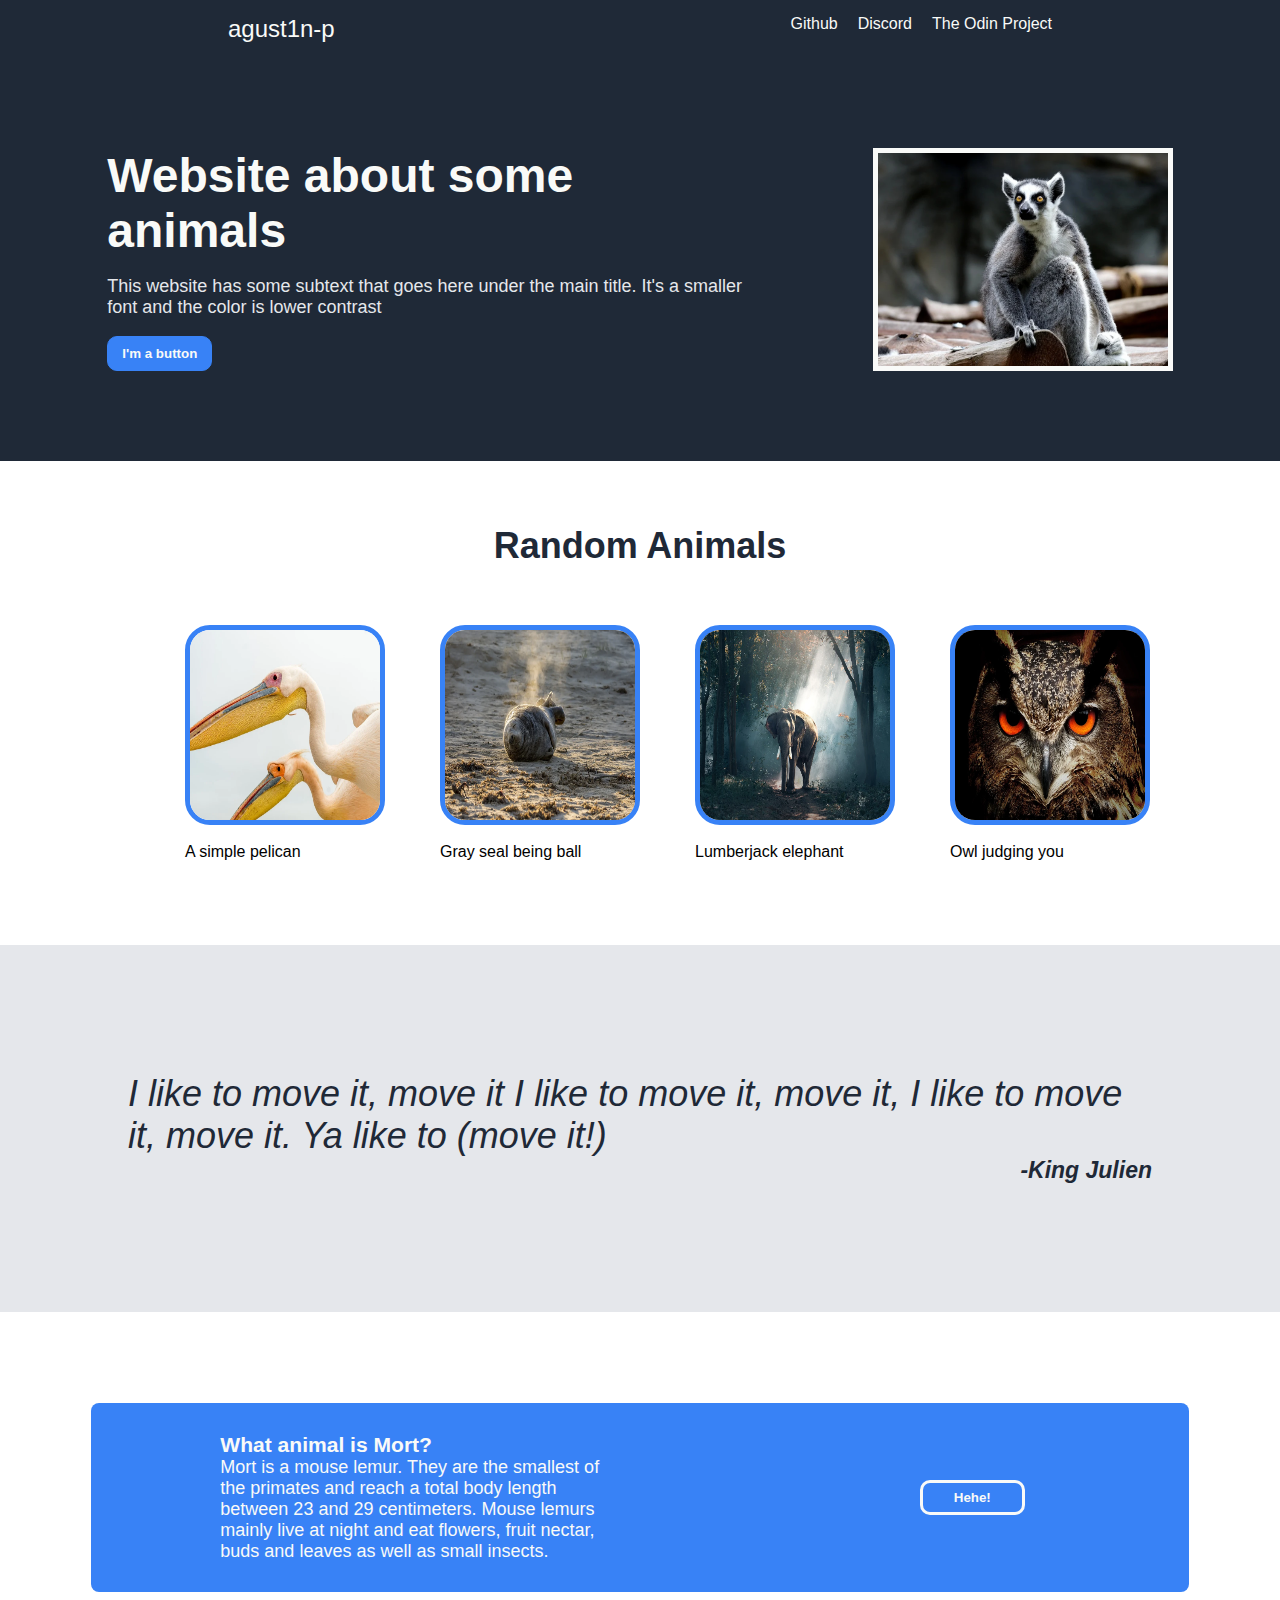
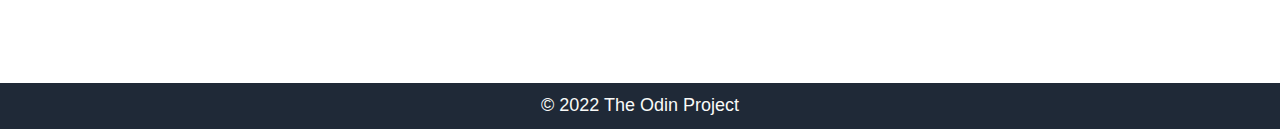
<file: index.html>
<!DOCTYPE html>
<html lang="en">

<head>
  <meta charset="UTF-8">
  <meta http-equiv="X-UA-Compatible" content="IE=edge">
  <meta name="viewport" content="width=device-width, initial-scale=1.0">
  <link rel="stylesheet" href="style.css">
  <title>Landing Page</title>
</head>

<body>

  <!--Header part-->

  <header>
    <div class="logo">agust1n-p</div>
    <nav class="links">
      <ul>
        <li><a href="https://github.com/agust1n-p/landing-page">Github</a></li>
        <li><a href="">Discord</a></li>
        <li><a href="https://www.theodinproject.com/">The Odin Project</a></li>
      </ul>
    </nav>
  </header>

  <!--Hero part-->

  <div class="hero">
    <div class="hero-left">

      <h1>Website about some animals</h1>
      <div class="subtext">
        <p>This website has some subtext that goes here under the main title. It's a smaller font and the color is lower
          contrast</p>
      </div>
      <div class="header-signup">
        <button><a href="pages/get_out.html">I'm a
            button</a></button>
      </div>
    </div>
    <div class="hero-right ">
      <img class="image" src="images/lemur.webp" alt="King Julien">
    </div>
  </div>

  <!--Main part-->

  <main>

    <!--Info-->

    <div class="info">
      <h2>Random Animals</h2>
      <div class="animals">
        <div class="images">
          <img src="images/pelican.webp" alt="Pelican">
          <p>A simple pelican</p>
        </div>
        <div class="images">
          <img src="images/grey-seal.webp" alt="Grey Seal">
          <p>Gray seal being ball</p>
        </div>
        <div class="images">
          <img src="images/elephant.webp" alt="Elephant">
          <p>Lumberjack elephant</p>
        </div>
        <div class="images">
          <img src="images/owl.webp" alt="Owl">
          <p>Owl judging you</p>
        </div>
      </div>
    </div>

    <!--Author-->

    <div class="author">
      <div class="content-author">
        <p class="p-one">I like to move it, move it
          I like to move it, move it,
          I like to move it, move it.
          Ya like to (move it!)</p>
        <div class="thor">
          <p>-King Julien</p>
        </div>

      </div>
    </div>

    <!--Card-->

    <div class="card">

      <div class="content">
        <div class="c-left">
          <h3>What animal is Mort?</h3>
          <p>Mort is a mouse lemur. They are the smallest of the primates and reach a total body length between 23 and
            29
            centimeters. Mouse lemurs mainly live at night and eat flowers, fruit nectar, buds and leaves as well as
            small insects.</p>
        </div>
        <div class="c-right">
          <button><a
              href="https://www.lyricsondemand.com/k/kingjulianlyrics/iliketomoveitmoveitlyrics.html">Hehe!</a></button>
        </div>
      </div>

    </div>
  </main>

  <!--Footer part-->

  <footer>
    © 2022 The Odin Project
  </footer>





</body>

</html>
</file>
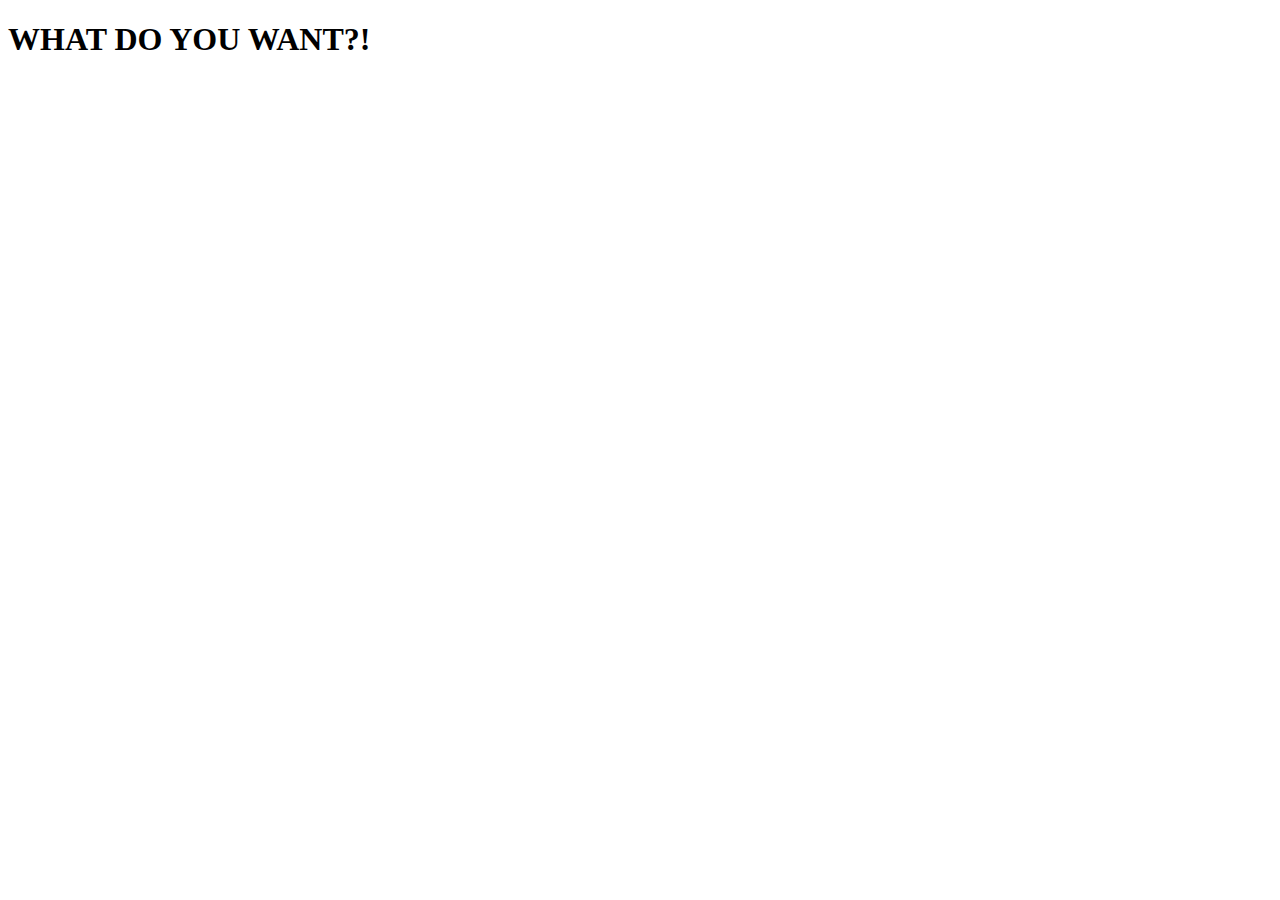
<file: pages/get_out.html>
<!DOCTYPE html>
<html lang="en">

<head>
  <meta charset="UTF-8">
  <meta http-equiv="X-UA-Compatible" content="IE=edge">
  <meta name="viewport" content="width=device-width, initial-scale=1.0">
  <title>GET OUT</title>
</head>

<body>
  <H1>WHAT DO YOU WANT?!</H1>
</body>

</html>
</file>
<file: style.css>
* {
  margin: 0;
  padding: 0;
  font-family: Roboto, sans-serif;
  box-sizing: border-box;
}

body {
  height: 100vh;
  width: 100%;
  display: flex;
  flex-direction: column;
  text-align: center;
}

/*Header part*/

header {
  height: auto;
  width: 100%;
  display: flex;
  justify-content: space-around;
  background-color: #1F2937;

}

.logo {
  font-size: 24px;
  color: #F9FAF8;
  margin-top: 15px;
  margin-bottom: 15px;
}

ul {
  display: flex;
  list-style: none;
  gap: 20px;
  margin-top: 15px;
  margin-bottom: 15px;
}

a {
  text-decoration: none;
  color: #F9FAF8;
}

ul a:hover {
  color: #000;
}

/*Hero part*/

.hero {

  background-color: #1F2937;
  display: flex;
  justify-content: space-evenly;
  gap: 18px;
  padding-top: 90px;
  padding-bottom: 90px;
  flex-wrap: wrap;
}


.hero-left {
  display: flex;
  flex-direction: column;
  text-align: left;
  gap: 18px;
  width: 50%;
}

.hero-right {
  width: 300px;
  height: auto;
  display: flex;
}



.image {
  width: 100%;
  height: 100%;
  border: 5px solid #F9FAF8;
}

h1 {
  color: #F9FAF8;
  font-weight: bold;
  font-size: 48px;
}

.subtext p {
  color: #E5E7EB;
  font-size: 18px;
}

button {
  width: 105px;
  height: 35px;
  background-color: #3882F6;
  color: #F9FAF8;
  border-radius: 10px;
  font-size: 50x;
  font-weight: bold;
  border: 1px solid #3882F6;

}

button:hover {
  background-color: #F9FAF8;
  border: 2px solid #3882F6;
  color: #3882F6;
}

button:hover a {
  color: #3882F6;
}

/*Main Part*/

main {
  display: flex;
  flex-direction: column;
  align-items: center;
}

h2 {
  font-weight: bold;
  color: #1F2937;
  font-size: 36px;
  height: 100px;

}

/*Info*/

.info {
  display: flex;
  flex-direction: column;
  margin: 5%;
}

.animals {
  display: flex;
  flex-wrap: wrap;
  justify-content: space-around;
}

.images {
  display: flex;
  flex-direction: column;
  flex: 1;
  margin-left: 15px;
  padding-left: 40px;
  gap: 18px;
}

.images img {
  height: 200px;
  width: 200px;
  border-radius: 25px;
  border: 5px solid #3882F6;
}

.images p {
  padding-bottom: 20px;
  padding-right: 45px;
  align-self: flex-start;
}

/*Author*/

.author {
  justify-content: center;
  align-items: center;
  display: flex;
  background-color: #E5E7EB;
  flex-direction: column;
  color: #1F2937;
  font-size: 36px;
  text-align: left;
  font-style: italic;
}

.content-author {
  margin: 10%;
}

.thor {
  font-size: 23px;
  font-weight: bold;
  text-align: right;
}

/*Card*/

.card {
  display: flex;
  justify-content: center;
  align-items: center;
  width: 100%;
  padding: 30px;
}

.content {
  display: flex;
  background-color: #3882F6;
  font-size: 18px;
  border-radius: 8px;
  justify-content: center;
  align-items: center;
  color: #F9FAF8;
  margin: 5%;
  text-align: left;
  gap: 15%;
  padding: 2%;
  flex-wrap: wrap;

}

.c-right {
  flex: 1;
  margin-top: 5%;
  margin-bottom: 5%;
  margin-left: 5%;
  margin-right: 5%;
}

.c-left {
  flex: 2;
  margin-left: 10%;
  margin-right: 10%;
}

h3 {
  font-weight: bold;

}

.c-right button {
  border: 3px solid #F9FAF8;
}

/*footer*/

footer {
  height: auto;
  width: 100%;
  display: flex;
  justify-content: center;
  align-items: center;
  background-color: #1F2937;
  font-size: 18px;
  color: #F9FAF8;
  padding: 1%;
}
</file>
